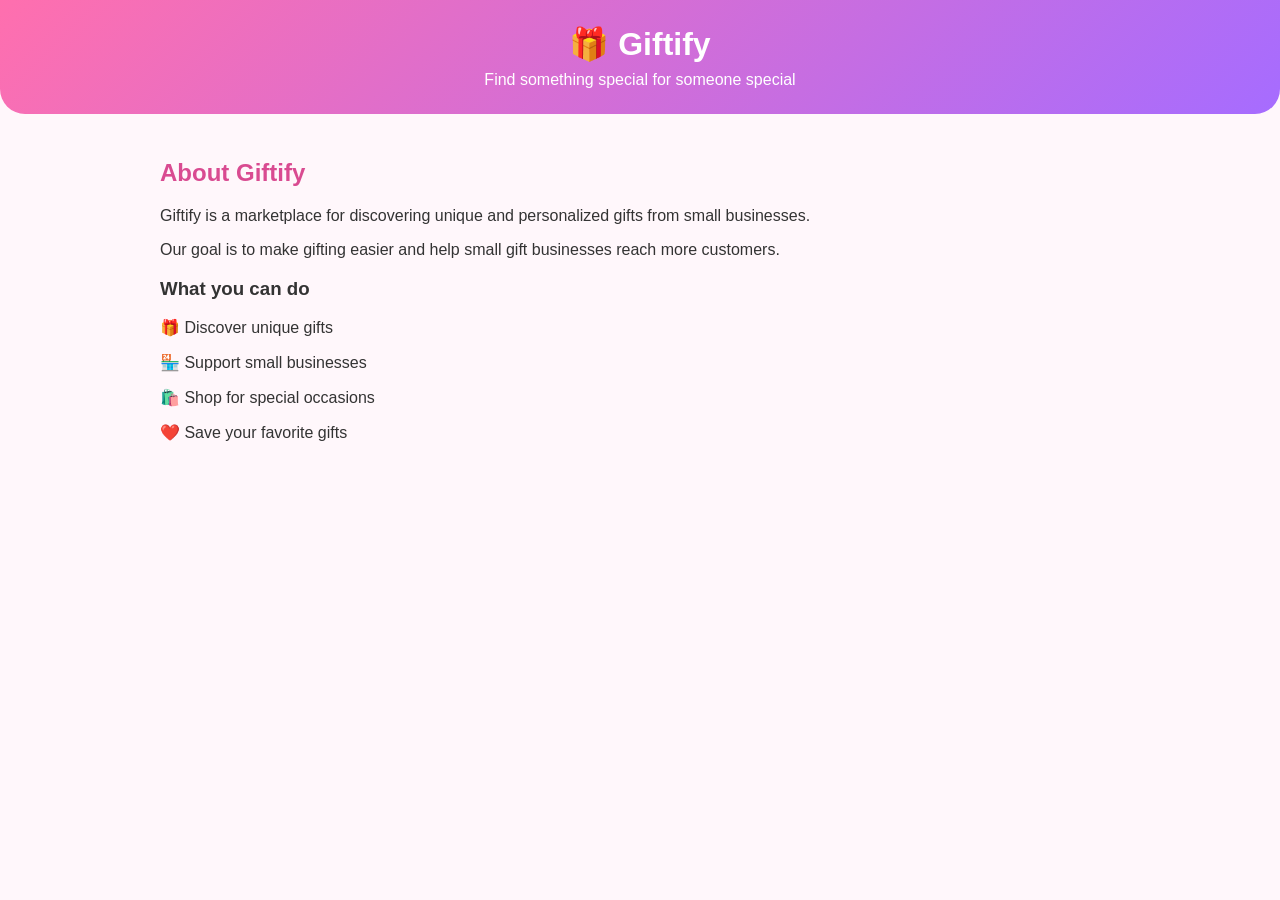
<file: about.html>
<!DOCTYPE html>
<html lang="en">
<head>
    <meta charset="UTF-8">
    <meta name="viewport" content="width=device-width, initial-scale=1.0">
    <title>About Giftify 🎁</title>
    <link rel="stylesheet" href="style.css">
</head>

<body>

    <header>
        <h1>🎁 Giftify</h1>
        <p>Find something special for someone special</p>
    </header>

    <main>

        <section class="product-details">

            <h2>About Giftify</h2>

            <p>
                Giftify is a marketplace for discovering
                unique and personalized gifts from small businesses.
            </p>

            <p>
                Our goal is to make gifting easier and help
                small gift businesses reach more customers.
            </p>

            <h3>What you can do</h3>

            <p>🎁 Discover unique gifts</p>
            <p>🏪 Support small businesses</p>
            <p>🛍️ Shop for special occasions</p>
            <p>❤️ Save your favorite gifts</p>

        </section>

    </main>

</body>
</html>
</file>
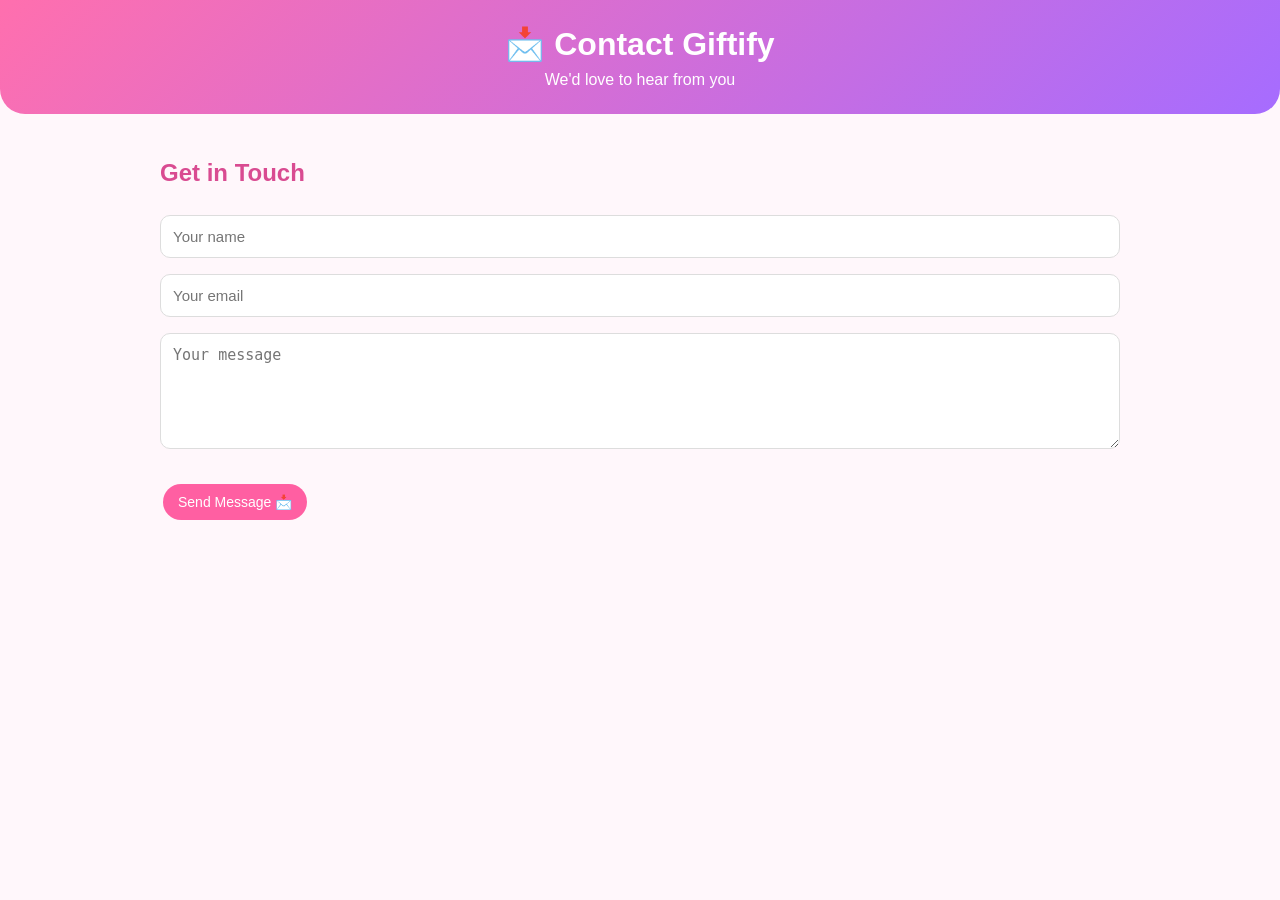
<file: contact.html>
<!DOCTYPE html>
<html lang="en">
<head>
    <meta charset="UTF-8">
    <meta name="viewport" content="width=device-width, initial-scale=1.0">
    <title>Contact Giftify 📩</title>
    <link rel="stylesheet" href="style.css">
</head>

<body>

    <header>
        <h1>📩 Contact Giftify</h1>
        <p>We'd love to hear from you</p>
    </header>

    <main>

        <section class="product-details">

            <h2>Get in Touch</h2>

            <input type="text" placeholder="Your name">

            <input type="email" placeholder="Your email">

            <textarea
                placeholder="Your message"
                rows="5"
                style="width:100%; padding:12px; border-radius:10px; border:1px solid #ddd;"
            ></textarea>

            <br><br>

            <button>Send Message 📩</button>

        </section>

    </main>

</body>
</html>
</file>
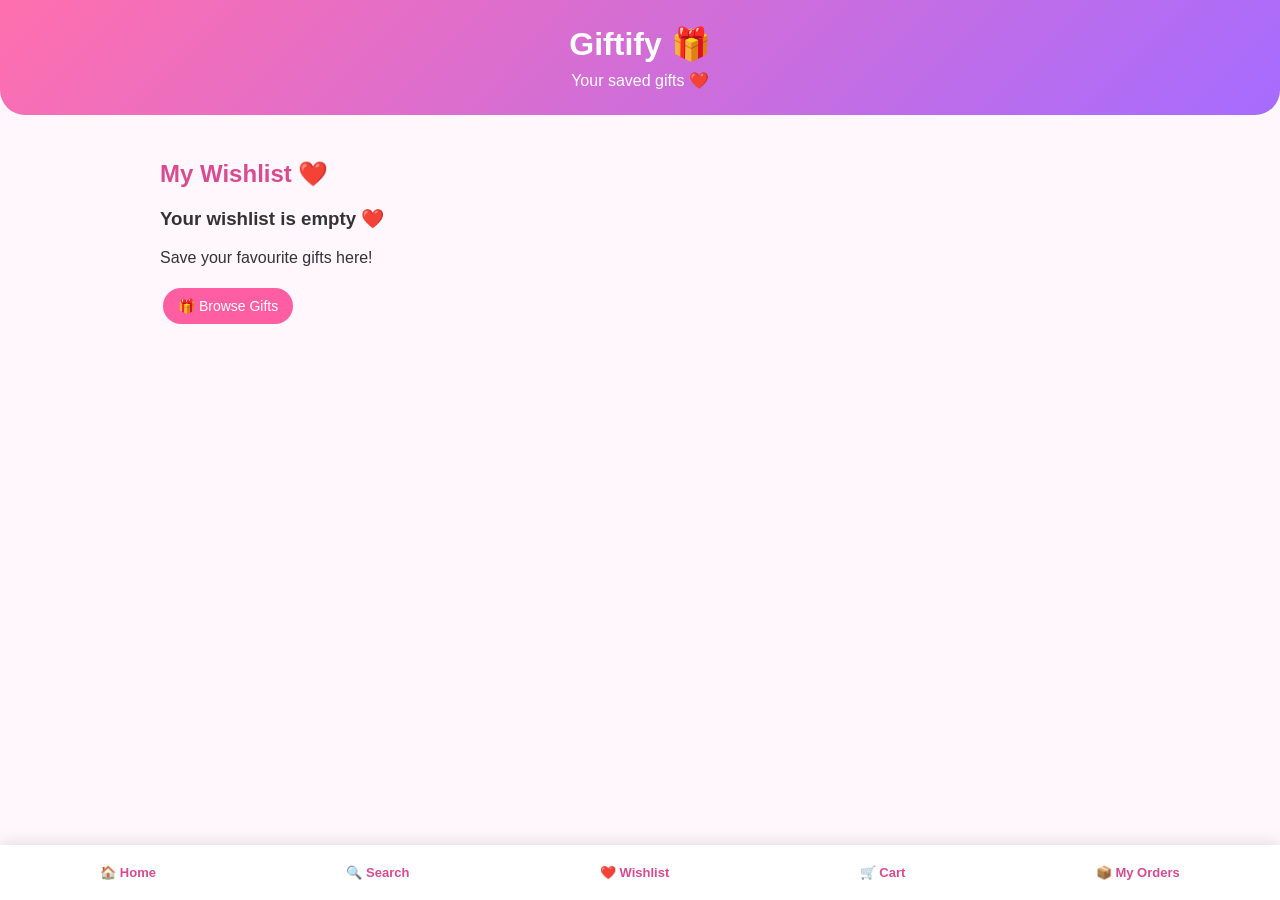
<file: wishlist.html>
<!DOCTYPE html><html lang="en"><head>
    <meta charset="UTF-8">
    <meta name="viewport" content="width=device-width, initial-scale=1.0"><title>Giftify - Wishlist ❤️</title>

<link rel="stylesheet" href="style.css">

</head><body><header>
    <h1>Giftify 🎁</h1>
    <p>Your saved gifts ❤️</p>
</header><main><h2>My Wishlist ❤️</h2>

<div id="wishlistDisplay"></div>

</main><nav>
    <a href="index.html">🏠 Home</a>
    <a href="index.html#searchInput">🔍 Search</a>
    <a href="wishlist.html">❤️ Wishlist</a>
    <a href="cart.html">🛒 Cart</a>
    <a href="orders.html">📦 My Orders</a>
</nav><script>

let wishlist =
    JSON.parse(localStorage.getItem("wishlist")) || [];

const wishlistDisplay =
    document.getElementById("wishlistDisplay");


function displayWishlist() {

    wishlistDisplay.innerHTML = "";


    if (wishlist.length === 0) {

        wishlistDisplay.innerHTML = `
            <h3>Your wishlist is empty ❤️</h3>

            <p>
                Save your favourite gifts here!
            </p>

            <a href="index.html">
                <button>🎁 Browse Gifts</button>
            </a>
        `;

        return;
    }


    wishlist.forEach((product, index) => {

        wishlistDisplay.innerHTML += `

            <article class="product-card">

                <div class="product-image">
                    ${product.emoji}
                </div>

                <h3>${product.name}</h3>

                <p>
                    <strong>Price:</strong>
                    ₹${product.price}
                </p>

                <p>
                    ${product.description}
                </p>

                <p>
                    <strong>Category:</strong>
                    ${product.category}
                </p>

                <button onclick="removeFromWishlist(${index})">
                    🗑️ Remove
                </button>

                <button onclick="addWishlistItemToCart(${index})">
                    🛒 Add to Cart
                </button>

            </article>

        `;
    });
}


// REMOVE FROM WISHLIST
function removeFromWishlist(index) {

    wishlist.splice(index, 1);

    localStorage.setItem(
        "wishlist",
        JSON.stringify(wishlist)
    );

    displayWishlist();
}


// ADD WISHLIST ITEM TO CART
function addWishlistItemToCart(index) {

    const product = wishlist[index];

    let cart =
        JSON.parse(localStorage.getItem("cart")) || [];

    cart.push(product);

    localStorage.setItem(
        "cart",
        JSON.stringify(cart)
    );

    alert(product.name + " added to cart! 🛒");
}


displayWishlist();

</script></body>
</html>
</file>
<file: style.css>
* {
    box-sizing: border-box;
}

body {
    margin: 0;
    font-family: Arial, sans-serif;
    background: #fff7fb;
    color: #333;
    padding-bottom: 80px;
}

header {
    background: linear-gradient(135deg, #ff6fae, #a66cff);
    color: white;
    text-align: center;
    padding: 25px 15px;
    border-radius: 0 0 25px 25px;
}

header h1 {
    margin: 0;
    font-size: 32px;
}

header p {
    margin: 8px 0 0;
}

main {
    max-width: 1000px;
    margin: auto;
    padding: 20px;
}

input,
textarea,
select {
    width: 100%;
    padding: 12px;
    margin: 8px 0;
    border: 1px solid #ddd;
    border-radius: 10px;
    font-size: 15px;
}

h2 {
    color: #d94b91;
    margin-top: 25px;
}

button,
a {
    cursor: pointer;
}

button {
    background: #ff5fa2;
    color: white;
    border: none;
    padding: 10px 15px;
    border-radius: 20px;
    margin: 5px 3px;
    font-size: 14px;
}

button:hover {
    background: #e83f88;
}

a {
    color: #d94b91;
    text-decoration: none;
    font-weight: bold;
}

article {
    background: white;
    border-radius: 18px;
    padding: 18px;
    margin: 15px 0;
    box-shadow: 0 4px 15px rgba(0, 0, 0, 0.08);
}

article h3 {
    margin: 10px 0;
    color: #d94b91;
}

.product-image {
    font-size: 55px;
    text-align: center;
    padding: 15px;
    background: #fff0f7;
    border-radius: 15px;
}

#productContainer {
    display: grid;
    grid-template-columns: repeat(auto-fit, minmax(220px, 1fr));
    gap: 15px;
}

#productContainer article {
    margin: 0;
}

#checkoutForm {
    background: white;
    padding: 18px;
    border-radius: 15px;
    margin-top: 20px;
}

#cartDisplay,
#wishlistDisplay,
#ordersDisplay,
#productList {
    margin-top: 15px;
}

nav {
    position: fixed;
    bottom: 0;
    left: 0;
    width: 100%;
    background: white;
    display: flex;
    justify-content: space-around;
    padding: 12px 5px;
    box-shadow: 0 -3px 15px rgba(0, 0, 0, 0.1);
    z-index: 100;
}

nav a,
nav button {
    background: none;
    color: #d94b91;
    margin: 0;
    padding: 8px;
    font-size: 13px;
}

nav a:hover {
    color: #a66cff;
}

@media (max-width: 600px) {
    header h1 {
        font-size: 26px;
    }

    main {
        padding: 15px;
    }

    #productContainer {
        grid-template-columns: 1fr;
    }
}
</file>
